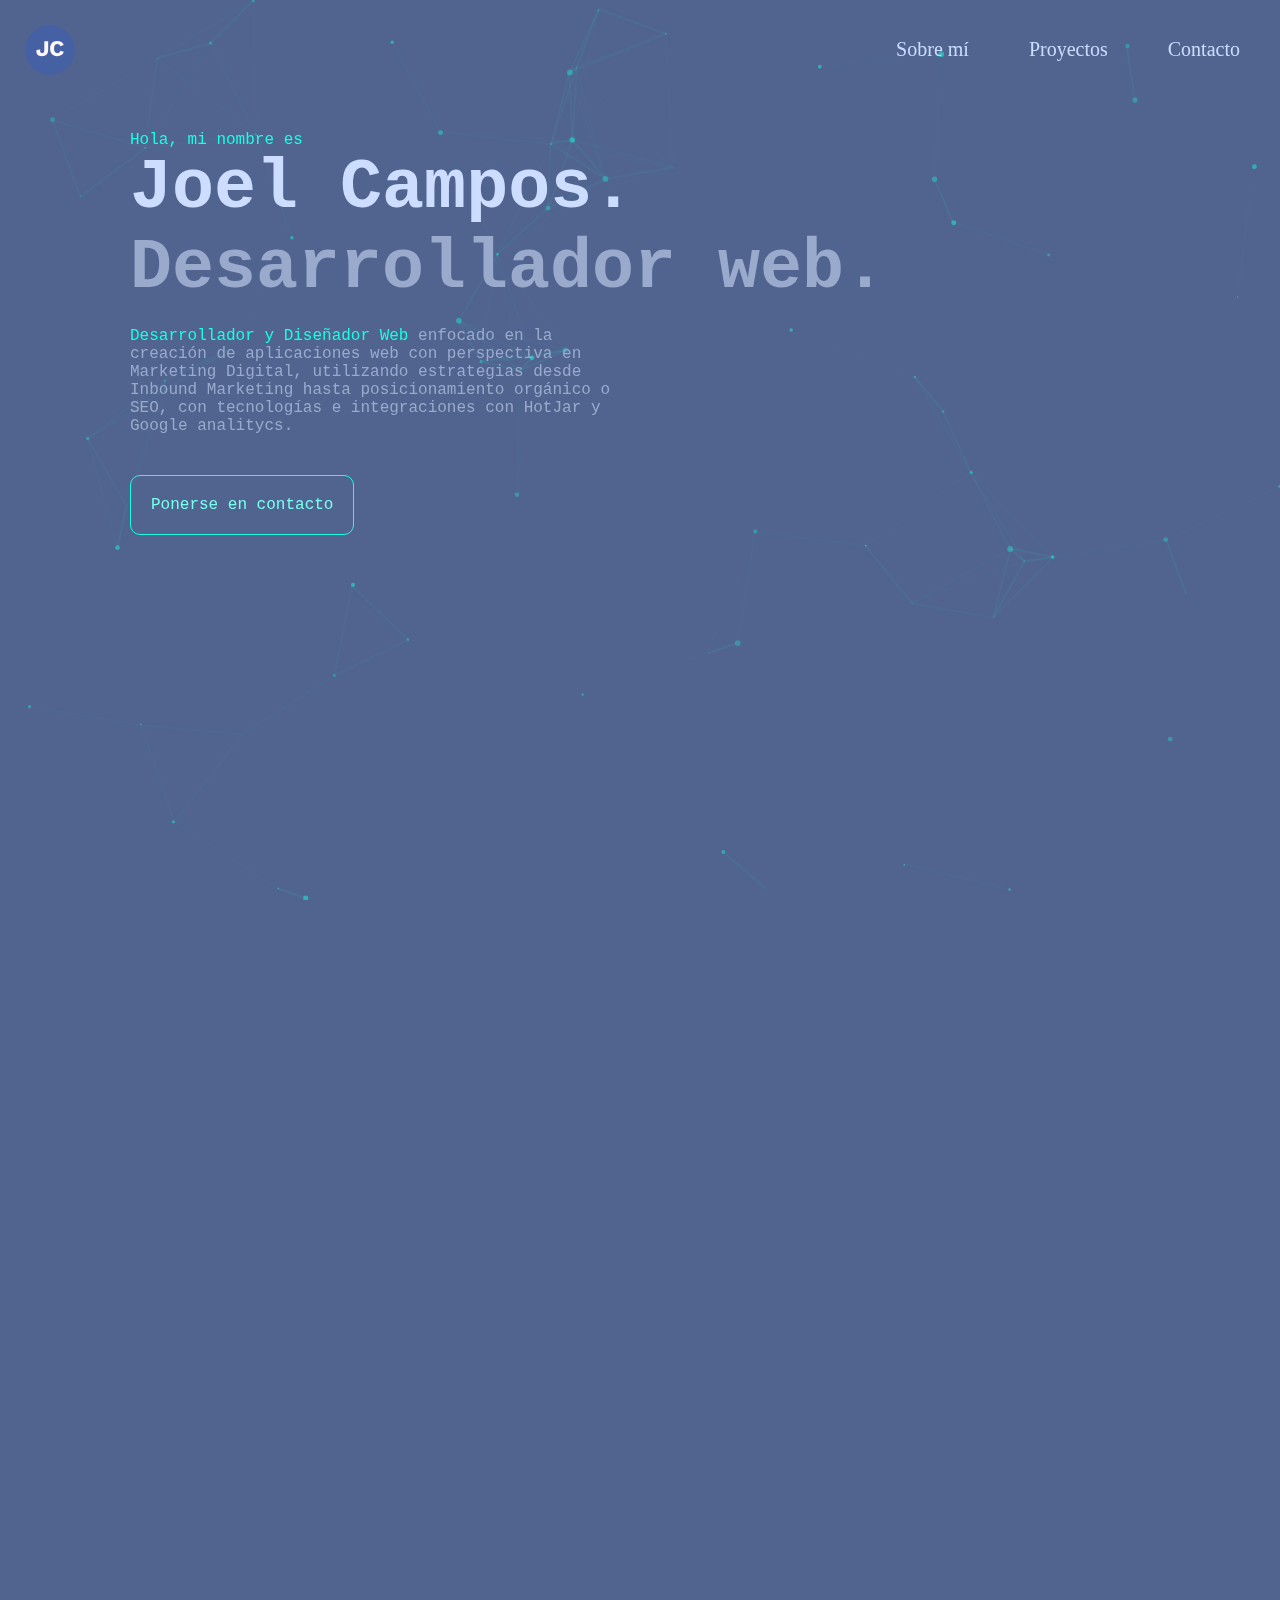
<file: index.html>
<!DOCTYPE html>
<html lang="es">
  <head>
    <meta charset="utf-8" />
    <meta name="viewport" content="width=device-width, initial-scale=1.0" />
    <meta name="description" content="Soy un programador y diseñador web, con amplios conocimientos en SEO y marketing digital" />
    <meta name="robots" content="index, follow" />
    <meta name="keywords" content="JOEL CAMPOS DESARROLLADOR WEB" />
    <title>Joel Eduardo Campos García</title>
    <link rel="preload" href="./css/main.css" as="style" />
    <link rel="stylesheet" href="./css/main.css" />
    <link rel="stylesheet" href="./css/animations.css">
    <link rel="stylesheet" href="./css/smartphone.css" media="(max-width: 777px)" />
    <link rel="stylesheet" href="./css/desktop.css" media="(min-width: 778px)" />
    <link rel="apple-touch-icon" href="./assets/img/log joel.png" />
    <meta name="theme-color" content="#0D1426" />
    <link rel="shortcut icon" href="./assets/svg/Logo.svg" type="image/x-icon" />
  </head>
  <body>
    <div class="particles-js" id="particles-js"></div>
    <div class="content">
      <header id="header" class="header">
        <div class="header__invisible">
          <a class="header__logo-container" href="/">
            <img class="header-logo fadeInDownLogo" src="./assets/svg/Logo.svg" alt="Logo" height="50" width="50" />
          </a>
          <div id="btn-toggle" class="header__menu--icon fadeInDownOne"></div>
        </div>
        <div id="nav" class="header__nav">
          <nav>
            <ul>
              <li>
                <a href="#main__about" class="about subrayado fadeInDownOne">Sobre mí</a>
              </li>
              <li>
                <a href="#main__projects" class="projects subrayado fadeInDownTwo">Proyectos</a>
              </li>
              <li>
                <a href="#main__contact" class="contact subrayado fadeInDownThree">Contacto</a>
              </li>
            </ul>
          </nav>
        </div>
        <div id="aside" class="aside">
          <aside>
            <ul>
              <li>
                <a href="#main__about" class="a about">Sobre mí</a>
              </li>
              <li>
                <a href="#main__projects" class="b projects">Proyectos</a>
              </li>
              <li>
                <a href="#main__contact" class="c contact">Contacto</a>
              </li>
            </ul>
          </aside>
        </div>
      </header>
      <main id="main">
        <!-- Hero -->
        <section class="main__hero fadeInLeft">
        <div id="main__hero--text">
          <h1 class="main__hero--title">Hola, mi nombre es</h1>
          <div class="main__hero--presentation">
            <div id="name" class="main__hero--animated-name">Joel Campos.</div>
            <p class="main__hero--presentation-do">Desarrollador web.</p>
          </div>
          <p class="main__hero--info">
            <span class="main__hero--info-career">Desarrollador y Diseñador Web </span> 
            enfocado en la creación de aplicaciones web con perspectiva en  Marketing Digital, utilizando estrategias desde Inbound Marketing hasta posicionamiento orgánico o SEO, con tecnologías e integraciones con HotJar y Google analitycs.

          </p>
        </div>
          <div class="main__hero--buttons">
            <a class="button" role="button" href="https://wa.me/3325799804">Ponerse en contacto</a>
            <!-- <a class="button main__button--cv" role="button" target="_blank" rel="noopener" href="./Curriculum.pdf">Currículum</a> -->
          </div>
        </section>
        <!-- About -->
        <section class="main__about animation fade_left" id="main__about">
          <h2 class="title">Sobre mí</h2>
          <div class="main__about--container">
            <div class="main__about--info">
              <p>
              Tecnólogo en entornos virtuales y marketing digital, con experiencia en diseño web, metodología Scrum, experiencia trabajando en e-commerce, integraciones de pasarelas de pago y redes sociales.
              </p>
              <p>
                Actualmente estoy por terminar la Ingeniería en TIC y marketing digital en
                <span class="main__about--studies">Universidad Tecnológica de Jalisco</span>. 
                
              </p>
              <p>
                Éstas son algunas tecnologías que domino:
              </p>
              <ul class="main__about--skills">
               <li><img src="./assets/gif/css3.gif" alt="css"></li><li><img src="./assets/gif/html5.gif" alt="hmtl5"></li><li><img src="./assets/gif/react.gif" alt="react"></li><li><img src="./assets/gif/wordpress.gif" alt="wordpress"></li><li><img src="./assets/gif/js.gif" alt="JavaScript"></li>
              </ul>
            </div>
          </div>
        </section>
        <!-- Projects -->
        <section id="main__projects" class="main__projects animation fade_left">
        <h2 class="title">
          Proyectos
        </h2>
        <p class="main__projects--description">A lo largo de mi carrera como Desarrollador, he tenido el privilegio de trabajar en proyectos retadores e innovadores.</p>
        <section class="main__projects--container">
          <!-- CNI pagina -->
          <section class="main__projects--project animation fade_left">
            <div class="main__project--info">
              <h3 class="main__project--title">Página empresarial</h3>
              <p class="main__project--description">
                Se realizó una página de servicios en la cual mediante la estrategia de Inbound marketing se reciben leads a través de campañas de interés como webinars y material descargable.<br>
              </p>
            </div>
            <div class="main__projects--img">
              <img loading="lazy" src="./assets/img/cni.PNG" alt="Proyecto Blog Personal" />
            </div>
            <div class="main__container--buttons">
              <a class="project-button portfolio-button" role="button" target="_blank" rel="noopener" href= "https://cniconsultores.com" >Proyecto<div class="button-img-portfolio"></div></a>
            </div>
          </section>
          <!-- Cursos -->
          <section class="main__projects--project animation fade_right">
            <div class="main__project--info">
              <h3 class="main__project--title">Página de cursos</h3>
              <p class="main__project--description">
                Se realizó un sitio web de cursos elaborado con WordPress e intregación en WooComerce con pasarela de pago Conekta.<br>Para evitar el robo y mal uso de los cursos (copyright) se bloqueó los accesos de las  rutas de los videos, garantizando la protección de la descarga ilegal.
              </p>
            </div>
            <div class="main__projects--img">
              <img loading="lazy" src="./assets/img/curso.PNG" alt="curso" />
            </div>
            <div class="main__container--buttons">
              <a class="project-button portfolio-button" role="button" target="_blank" rel="noopener" href="https://cniconsultores.com/cursos/">Proyecto<div class="button-img-portfolio"></div></a>
            </div>
          </section>
           <!-- Landing Ureg -->
           <section class="main__projects--project animation fade_right">
            <div class="main__project--info">
              <h3 class="main__project--title">Landing Page Ureg</h3>
              <p class="main__project--description">
                Se realizó una landing page con motivo de campaña comercial con integración de HotJar y Calendly.
              </p>
            </div>
            <div class="main__projects--img">
              <img loading="lazy" src="./assets/img/ureg.jpeg" alt="ureg" />
            </div>
            <div class="main__container--buttons">
              <a class="project-button portfolio-button" role="button" target="_blank" rel="noopener" href="https://ureg.myfdaregistration.com/">Proyecto<div class="button-img-portfolio"></div></a>
            </div>
          </section>
           <!-- Promoitalia -->
           <section class="main__projects--project animation fade_left">
            <div class="main__project--info">
              <h3 class="main__project--title">Rediseño y nuevas funcionalidades para PromoItalia</h3>
              <p class="main__project--description">
                Se realizó un rediseño para el home de la pagina, se vincularon cuentas y chatbot para mejor experiencia del usuario, mas funcionalidades ocultas, a menos que estés registrado en la página.
              </p>
            </div>
            <div class="main__projects--img">
              <img loading="lazy" src="./assets/img/promoitalia.jpeg" alt="landing" />
            </div>
            <div class="main__container--buttons">
              <a class="project-button portfolio-button" role="button" target="_blank" rel="noopener" href="https://us.webpromoitalia.com/" >Proyecto<div class="button-img-portfolio"></div></a>
            </div>
          </section>
          <!-- Bettafish -->
          <section class="main__projects--project animation fade_right">
            <div class="main__project--info">
              <h3 class="main__project--title">Rediseño de E-commerce</h3>
              <p class="main__project--description">
                Se montó la página en base al nuevo diseño, haciendo mas atractiva la experiencia del usuario, todo de manera responsiva.
              </p>
            </div>
            <div class="main__projects--img">
              <img loading="lazy" src="./assets/img/betta.jpeg" alt="ureg" />
            </div>
            <div class="main__container--buttons">
              <a class="project-button portfolio-button" role="button" target="_blank" rel="noopener" href="https://www.premiumbettaseje.com/">Proyecto<div class="button-img-portfolio"></div></a>
            </div>
          </section>
      </section>

        <!-- Contact -->
        <div class="animation fade_left">
        <section id="main__contact" class="main__contact">
          <h2 class="title">Contacto</h2>
          <p class="main__contact--info">
            Si necesitas una solución correcta para un problema complicado, contáctame y haremos juntos cosas grandes.
            <br />
            Para cotización o simplemente dudas sobre algún proyecto en mente estaré feliz de ayudarte.
            <br />
           <br>"Muchas veces la gente no sabe lo que quiere hasta que se lo muestras"
              <br>Steve Jobs
          </p>
          <div class="main__social-networks">
            <div class="main__social--networks-sec">
              <a target="_blank" rel="noopener" href="https://github.com/joelcamposlalo">
                <p>Github</p>
                <div class="logo logo-github"></div>
              </a>
              <a target="_blank" rel="noopener" href="https://www.instagram.com/joeleduardocamposgarcia/">
                <p>Instagram</p>
                <div class="logo logo-instagram"></div>
              </a>
            </div>
            <div class="main__social--networks-sec">
              <a target="_blank" rel="noopener" href="https://www.linkedin.com/in/joel-campos/">
                <p>Linkedin</p>
                <div class="logo logo-linkedin"></div>
              </a>
            </div>
          </div>
        
        </section>
        <footer class="footer">
          <p class="footer--info">© Sitio construido por JOEL CAMPOS 2022</p>
        </footer>
      </div>
      </main>
    </div>
    <div>
      <div id="preload-01"></div>
      <div id="preload-02"></div>
      <div id="preload-03"></div>
      <div id="preload-04"></div>
      <div id="preload-05"></div>
    </div>

    <script src="./js/particles.min.js"></script>
    <script src="./js/app.js"></script>
    <script src="./js/main.js"></script>
    <script src="./js/texto-animado.js"></script>
    <script src="./js/animations.js"></script>
  </body>
</html>
</file>
<file: css/main.css>
:root {
    --dark-fond: #2195b3;
    --fond: #51648f;
    --light-fond: #0a102b;
    --couleur-special: #16FFE2;
    --light-couleur: #CCDDFF;
    --couleur: #99aacc;
    --font-mono: monospace;
    --transition: all 0.30s cubic-bezier(0.700, 0.050, 0.460, 1);
}

* {
    box-sizing: border-box;
    margin: 0;
    padding: 0;
}

html {
    font-size: 62.5%;
    scroll-behavior: smooth;
}

html::-webkit-scrollbar {
    background-color: transparent;
    width: 12px;
}

html::-webkit-scrollbar-track {
    background-color: transparent;
}

html::-webkit-scrollbar-thumb {
    background: linear-gradient(180deg, rgba(22, 255, 226, 0.6) 0%, rgba(22, 255, 226, .5) 25%, rgba(22, 255, 226, 1) 53%, rgba(22, 255, 226, .5) 75%, rgba(22, 255, 226, 0.6) 100%);
    border-radius: 20px;
}

html::-webkit-scrollbar-thumb:hover {
    background-color: rgba(22, 255, 226, 0.8);
}


body {
    background-color: var(--fond);
    color: #FFFFFF;
}

.header {
    height: 100px;
    width: 100%;
    display: flex;
    position: fixed;
    top: 0;
    transition: var(--transition);
    background-color: transparent;
    z-index: 1;
}

.header__invisible {
    position: relative;
    width: inherit;
    z-index: 10;
}

.header__logo-container{
    display: flex;
    position: relative;
    height: 50px;
    width: 50px;
    border-radius: 50%;
    margin: 25px;
}

img.header-logo {
    border-radius: 50%;
    transition: var(--transition);
}

img.header-logo:hover {
    transform: scale(1.2);
}

main {
    margin-top: 100px;
    padding: 30px;
    font-family: var(--font-mono);
}

.main__hero {
    margin-bottom: 100px;
}

.main__hero .main__hero--title {
    color: var(--couleur-special);
    font-size: 1.6rem;
    font-weight: normal;
    line-height: 2rem;
}

.main__hero--presentation {
    color: var(--light-couleur);
    font-size: clamp(3.3rem, 8vw, 4rem);
    font-weight: bold;
    line-height: 1.1;
    padding-bottom: 20px;
    text-decoration: none;
}

.main__hero--animated-name {
    display: flex;
    overflow: hidden;
    justify-content: start;
    height: 8rem;
    max-width: 539px;
    text-decoration: none;
    color: var(--light-couleur);
}

.main__hero--animated-name>div {
    display: flex;
    flex-direction: column;
    position: relative;
    transition: .3s ease all;
}

.main__hero--animated-name>div.animacion {
    transform: translateY(-80px);
}

.main__hero--animated-name .segunda-linea {
    position: absolute;
    top: 80px;
    color: var(--couleur-special);
}

.main__hero--presentation-do {
    color: var(--couleur);
    transition: var(--transition);
}

.main__hero--info {
    color: var(--couleur);
    font-size: 1.6rem;
    max-width: 490px;
    margin-bottom: 20px;
    transition: all 0.20s cubic-bezier(0.700, 0.050, 0.460, 1);
}

.main__hero--info-career {
    color: var(--couleur-special);
}

#main__hero--text:hover .main__hero--presentation-do,
#main__hero--text:hover .main__hero--info {
    color: var(--light-couleur);
}

.main__hero--buttons {
    display: flex;
    flex-wrap: wrap;
    margin-top: 40px;
}

.button {
    border: 1px solid var(--couleur-special);
    color: #77FFEE;
    text-decoration: none;
    font-size: 1.6rem;
    border-radius: 10px;
    padding: 20px;
    margin-bottom: 20px;
    font-weight: 300;
    margin-right: 20px;
    transition: all cubic-bezier(0.215, 0.610, 0.355, 1) .5s;
    text-align: center;
}

.button:hover,
.button:focus {
    background-color: var(--couleur-special);
    color: #000F20;
    font-weight: bold;
    transform: translateY(-3px);
}

.button:active {
    transform: translateY(5px);
    outline: none;
}

.main__about {
    padding-top: 100px;
    width: 100%;
}

.title {
    margin: 50px 0px 20px 0px;
    font-size: 3rem;
    display: inline-flex;
    align-items: center;
    width: auto;
}

.main__about--info p {
    margin-bottom: 20px;
    font-size: 1.6rem;
    line-height: 1.8rem;
    font-weight: normal;
    color: var(--couleur);
}

.main__about--studies {
    color: var(--couleur-special);
    text-decoration: none;
    display: inline-block;
}

.main__about .main__about--info-motto {
    background-color: rgba(34, 39, 107, 0.4);
    color: var(--light-couleurcouleur);
    border-radius: 10px;
    padding: 20px;
    width: 280px;
    height: 60px;
}

.main__about--container {
    width: 100%;
}

.main__about--info-motto::before {
    content: "";
    border: 1px solid var(--couleur-special);
    margin-right: 10px;
    border-radius: 5px;
}

.main__about--skills {
    display: grid;
    grid-template-columns: repeat(auto-fit,50px);
    grid-template-rows: 1fr;
    width: 100%;
}

.main__about--skills li {
    width: 50px;
    display: inline-block;
}

.main__about--skills li img {
    width: 100%;
}
.main__about--img {
    margin: 0 auto;
    min-width: 500px;
    min-height: 300px;
    display: flex;
    justify-content: center;
    padding: 15px;
    max-width: 300px;
}

.main__about--img img {
    width: 100%;
}

.particles-js {
    height: 100vh;
    width: 100%;
    display: flex;
    position: fixed;
    z-index: -1;
    top: 0;
    left: 0;
}

.main__projects {
    padding-top: 100px;
    overflow-x: hidden;
}

.main__projects--container {
    display: flex;
    flex-direction: column;
    width: 100%;
    justify-content: space-between;
    border-radius: 5px;
    margin-top: 30px;
}

.main__projects--title {
    font-size: 2rem;
    margin-bottom: 20px;
    font-weight: bold;
    padding-top: 150px;
}

.main__projects--project {
    display: grid;
    grid-template-columns: repeat(1, 1fr);
    padding: 20px;
    opacity: 0.85;
    margin-bottom: 40px;
    text-align: center;
    background-color: #0D1416ee;
    border-radius: 10px;
    transition: var(--transition);
}

.main__projects--project:hover {
    opacity: 1;
    transform: translateY(-10px);
    background-color: var(--light-fond);
}

.main__projects--project:hover .main__project--title {
    color: var(--couleur-special);
}

.main__project--title {
    font-size: 1.8rem;
    margin-bottom: 10px;
    display: flex;
    justify-content: center;
}

.main__project--description {
    font-size: 1.6rem;
    margin-bottom: 20px;
}

.main__container--buttons {
    display: flex;
    justify-content: space-evenly;
}

.main__about--projects {
    color: var(--couleur-special);
    text-decoration: none;
    display: inline-block;
}

.project-button {
    border: 1px solid var(--couleur-special);
    color: #77FFEE;
    text-decoration: none;
    font-size: 1.6rem;
    border-radius: 5px;
    padding: 5px;
    margin-bottom: 20px;
    font-weight: 300;
    transition: var(--transition);
    max-height: 35px;
}

.github-button, .portfolio-button {
    display: flex;
}

.project-button:hover,
.project-button:focus {
    background-color: var(--couleur-special);
    color: #000F20;
    font-weight: bold;
}

.github-button:hover .button-img-github,
.github-button:focus .button-img-github {
    background-image: url('../assets/svg/Github-button.svg');
}

.portfolio-button:hover .button-img-portfolio,
.portfolio-button:focus .button-img-portfolio {
    background-image: url('../assets/svg/Portfolio-button.svg');
}

.project-button:active {
    transform: translateY(0px);
    outline: none;
    background-color: #16FFE2aa;
}

.main__projects--img {
    width: 100%;
}

.main__projects--img img {
    width: 100%;
    margin-bottom: 20px;
}

.button-img-github {
    background-image: url('../assets/svg/Github-hover.svg');
    background-position: center;
    background-size: cover;
    width: 20px;
    height: 20px;
    margin-left: 10px;
}

.button-img-portfolio {
    background-image: url('../assets/svg/Portfolio.svg');
    background-position: center;
    background-size: cover;
    width: 20px;
    height: 20px;
    margin-left: 10px;
}

.button-projects{
    display: flex;
    justify-content: center;
    align-items: center;
}

.button-projects a:hover,
.button-projects a:focus {
    background-color: transparent;
    color: var(--couleur-special);
    transform: scale3d(1.1, 1.1, 1.1);
    border: 3px solid var(--couleur-special);
}

.main__projects--description {
    font-size: 1.6rem;
    line-height: 1.8rem;
    font-weight: normal;
    color: var(--couleur);
}

.title-projects {
    margin: 50px 0 20px;
    font-size: clamp(4rem, 8vw, 7rem);;
}

.text-projects {
    font-size: 1.6rem;
    color: var(--couleur);
}

.main__projects--page {
    display: flex;
    flex-direction: row;
    justify-content: space-around;
}

.main__projects--page-about {
    margin-left: 50px;
}

@media (max-width: 1200px){
    .main__projects--page {
        display: flex;
        flex-direction: column;
    }
}

.main__contact {
    padding-top: 100px;
    text-align: center;
}

.main__contact--info {
    font-size: 1.6rem;
    margin-bottom: 20px;
    color: var(--couleur);
}

.main__social-networks {
    display: flex;
    margin-bottom: 50px;
    justify-content: center;
    flex-wrap: wrap;
    height: 150px;
}

.main__social-networks a {
    display: flex;
    position: relative;
    flex-direction: column;
    justify-content: center;
    align-items: center;
    font-size: 1.6rem;
    line-height: 2rem;
    color: var(--couleur);
    text-decoration: none;
    padding: 10px 20px;
    transition: var(--transition);
}

.main__contact--mail {
    text-decoration: none;
    color: var(--light-couleur);
    font-size: 1.5rem;
    display: flex;
    position: relative;
    margin: 0 auto 20px;
    width: 200px;
    transition: var(--transition);
}

.main__contact--mail:hover,
.main__contact--mail:focus {
    color: var(--couleur-special);
    transform: scale(1.1);
}

.main__contact--mail:active {
    transform: translateY(5px);
}

.main__social-networks a:hover,
.main__social-networks a:focus {
    color: var(--couleur-special);
    display: flex;
    position: relative;
    padding: 0px 20px 20px 20px;
    font-size: 2rem;
    line-height: 2rem;
}

.logo {
    width: 30px;
    height: 30px;
    margin-top: 20px;
    transition: var(--transition);
}

.main__social-networks a:hover .logo,
.main__social-networks a:focus .logo {
    transform: scale(1.5);
}

.logo-platzi {
    background: url('../assets/svg/platzi.svg') center/cover no-repeat;
}

.logo-instagram {
    background: url('../assets/svg/Instagram.svg') center/cover no-repeat;
}

.logo-linkedin {
    background: url('../assets/svg/Linkedin.svg') center/cover no-repeat;
}

.logo-github {
    background: url('../assets/svg/Github.svg') center/cover no-repeat;
}

.main__social-networks a:hover .logo-platzi,
.main__social-networks a:focus .logo-platzi {
    background: url('../assets/svg/platzi-hover.svg') center/cover no-repeat;
}

.main__social-networks a:hover .logo-instagram,
.main__social-networks a:focus .logo-instagram {
    background: url('../assets/svg/Instagram-hover.svg') center/cover no-repeat;
}

.main__social-networks a:hover .logo-linkedin,
.main__social-networks a:focus .logo-linkedin {
    background: url('../assets/svg/Linkedin-hover.svg') center/cover no-repeat;
}

.main__social-networks a:hover .logo-github,
.main__social-networks a:focus .logo-github {
    background: url('../assets/svg/Github-hover.svg') center/cover no-repeat;
}

.footer {
    width: 90%;
    margin: 0 auto;
    text-align: center;
    display: flex;
    position: relative;
    justify-content: center;
    top: -30px;
}

.footer--info {
    color: var(--couleur);
    font-size: 1.4rem;
}

.opacity {
    filter: blur(5px);
}

#preload-01 {
    background: url('../assets/svg/close.svg') no-repeat -9999px -9999px;
}

#preload-02 {
    background: url('../assets/svg/Github-hover.svg') no-repeat -9999px -9999px;
}

#preload-03 {
    background: url('../assets/svg/platzi-hover.svg') no-repeat -9999px -9999px;
}

#preload-04 {
    background: url('../assets/svg/Instagram-hover.svg') no-repeat -9999px -9999px;
}

#preload-05 {
    background: url('../assets/svg/Linkedin-hover.svg') no-repeat -9999px -9999px;
}
</file>
<file: css/animations.css>
.fadeInDownLogo {
    animation-duration: .3s;
    animation-name: fadeInDown;
}

.fadeInDownOne {
    animation-duration: .5s;
    animation-name: fadeInDown;
}

.fadeInDownTwo {
    animation-duration: .5s;
    animation-fill-mode: both;
    animation-name: fadeInDown;
    animation-delay: .1s;
}

.fadeInDownThree {
    animation-duration: .5s;
    animation-fill-mode: both;
    animation-name: fadeInDown;
    animation-delay: .2s;
}

@keyframes fadeInDown {
    from {
        opacity: 0;
        -webkit-transform: translate3d(0, -100%, 0);
        transform: translate3d(0, -100%, 0);
    }

    to {
        opacity: 1;
        -webkit-transform: translate3d(0, 0, 0);
        transform: translate3d(0, 0, 0);
    }
}

.fadeInLeft {
    animation-duration: 1s;
    animation-fill-mode: both;
    animation-name: fadeInLeft;
}

@keyframes fadeInLeft {
    from {
        opacity: 0;
        -webkit-transform: translate3d(-40%, 0, 0);
        transform: translate3d(-40%, 0, 0);
    }

    to {
        opacity: 1;
        -webkit-transform: translate3d(0, 0, 0);
        transform: translate3d(0, 0, 0);
    }
}

.animation {
    opacity: 0;
    transition: all 0.5s;
}

.transform_up {
    transform: translateY(20%);
}

.transform_down {
    transform: translateY(-20%);
}

.transform_right {
    transform: translateX(20%);
}

.transform_left {
    transform: translateX(-20%);
}

.transform_none {
    transform: none;
}

.appear {
    opacity: 1;
    transform: none;
}
</file>
<file: css/smartphone.css>
@media screen and (min-width: 500px) {
    .main__social--networks-sec {
        display: flex;
        flex-direction: row;
    }

    .main__about--skills li {
        font-size: 1.6rem;
        line-height: 1.8rem;
    }
}

.header__menu--icon {
    display: flex;
    position: absolute;
    background-image: url('../assets/svg/menu.svg');
    background-origin: border-box;
    background-clip: content-box, border-box;
    background-size: contain;
    background-repeat: no-repeat;
    top: 0;
    right: 0px;
    margin: 35px;
    transition: all .4s cubic-bezier(0, .5, 1, 1);
    width: 45px;
    height: 35px;
}

.header__menu--close-icon {
    background-image: url('../assets/svg/close.svg');
    background-origin: border-box;
    background-clip: content-box, border-box;
    background-size: contain;
    background-repeat: no-repeat;
    transform: rotate(360deg);
    visibility: visible;
}

.header__nav {
    display: none;
}

.aside {
    display: flex;
    position: fixed;
    height: 100vh;
    width: 70vw;
    top: 0;
    right: -100%;
    background: rgb(13, 20, 38);
    background: linear-gradient(90deg, rgba(13, 20, 38, 1) 0%, rgba(13, 20, 54, 1) 100%);
    transition: var(--transition);
    box-shadow: 0px 0px 50px 10px rgba(0, 0, 0, 0.80);
}

.aside aside {
    display: flex;
    justify-content: space-between;
    align-items: center;
    width: 100%;
    flex-direction: column;
    color: var(--couleur);
    text-align: center;
    align-self: center;
    font-family: var(--font-mono);
}

.aside aside ul {
    list-style: none;
    width: 100%;
}

.aside aside ul li {
    border-bottom: 1px solid var(--couleur);
}

.aside aside ul li:hover {
    background: rgba(13, 100, 255, 0.1);
}

.aside aside ul li:hover a {
    color: var(--couleur-special);
}

.aside aside ul li a {
    display: inline-block;
    padding: 20px 0;
    color: var(--couleur);
    text-decoration: none;
    font-size: 2.5rem;
    width: 100%;
    height: 100%;
}

.active {
    right: 0;
}

.main__hero {
    margin-bottom: 0px;
}

.main__about--skills {
    display: flex;
    margin: 20px 0;
    list-style: none;
    flex-direction: column;
}

.main__about--img {
    min-width: 200px;
    min-height: 200px;
    width: 250px;
    display: flex;
    justify-content: center;
}

.main__about--img img {
    width: 250px;
}

.footer {
    top: 0;
}

.main__hero--animated-name {
    height: 5.2rem;
}

.main__hero--animated-name>div span {
    font-size: 5rem;
    line-height: 50px;
}

.main__hero--animated-name .segunda-linea {
    top: 50px;
}

.main__hero--animated-name>div.animacion {
    transform: translateY(-52px);
}

.main__projects--page-about {
    margin-left: 0px;
}

@media screen and (max-width: 440px) {
    .main__hero--animated-name>div span {
        font-size: 3.3rem;
        line-height: 50px;
    }

    .main__hero--animated-name .segunda-linea {
        top: 50px;
    }

    .main__hero--animated-name>div.animacion {
        transform: translateY(-52px);
    }
}

@supports (pointer-events: none) {
    .index {
        z-index: 20;
        pointer-events: none;
    }
}
</file>
<file: css/desktop.css>
.header {
    justify-content: space-between;
}

.header__menu--icon,
.aside {
    display: none;
}

.header__nav {
    display: flex;
    position: relative;
    right: 10px;
}

.header__nav nav {
    display: flex;
    position: relative;
    flex-direction: row;
}

.header__nav nav ul {
    display: flex;
}

.header__nav nav ul li {
    display: flex;
    list-style: none;
    padding: 5px;
    margin: 0 20px;
    font-size: 2rem;
    justify-content: center;
    align-items: center;
    height: inherit;
}

.header__nav nav ul li a {
    color: var(--light-couleur);
    text-decoration: none;
    padding: 5px;
}

.subrayado::after {
    content: '';
    display: block;
    margin: 0 auto;
    width: 0;
    height: 2px;
    background-color: var(--couleur-special);
}

.subrayado:hover {
    color: var(--couleur-special);
}

.subrayado:hover::after {
    width: 100%;
    transition: width .5s;
}

.header__nav nav ul li a:hover,
.header__nav nav ul li a:focus {
    color: var(--couleur-special);
    outline-color: var(--couleur-special);
}

.header__invisible {
    width: 100px;
}

main {
    margin: 25px 100px;
    margin-top: 100px;
}

.main__hero--presentation {
    font-size: clamp(5rem, 8vw, 7rem);
}

.content h3 {
    font-size: 2rem;
}

.main__about {
    width: 100%;
    display: grid;
    flex-wrap: wrap;
}

.main__about--skills li {
    color: var(--couleur);
    margin-left: 20px;
    font-size: 1.6rem;
    line-height: 1.5rem;
}

.main__about--container {
    display: grid;
    grid-template-columns: repeat(auto-fit, minmax(500px, 1fr));
}

.main__about--info {
    display: flex;
    flex-direction: column;
    flex-wrap: wrap;
}

.main__about--img {
    width: 100%;
}

.main__social-networks {
    display: flex;
    justify-content: center;
    flex-direction: row;
}

.main__social--networks-sec {
    display: flex;
    flex-direction: row;
}

svg {
    margin-top: 20px;
}

.main__projects--container {
    display: grid;
    grid-template-columns: repeat(auto-fill, minmax(400px, 1fr));
    width: 100%;
    border-radius: 5px;
    margin-bottom: 50px;
    gap: 15px;
    position: relative;
    margin: 50px 0;
}

.main__container--projects {
    margin-bottom: 50px;
}

.main__container--buttons {
    display: flex;
    justify-content: center;
}

.project-button {
    padding: 10px;
    align-items: center;
    margin: 0 10px;
}
</file>
